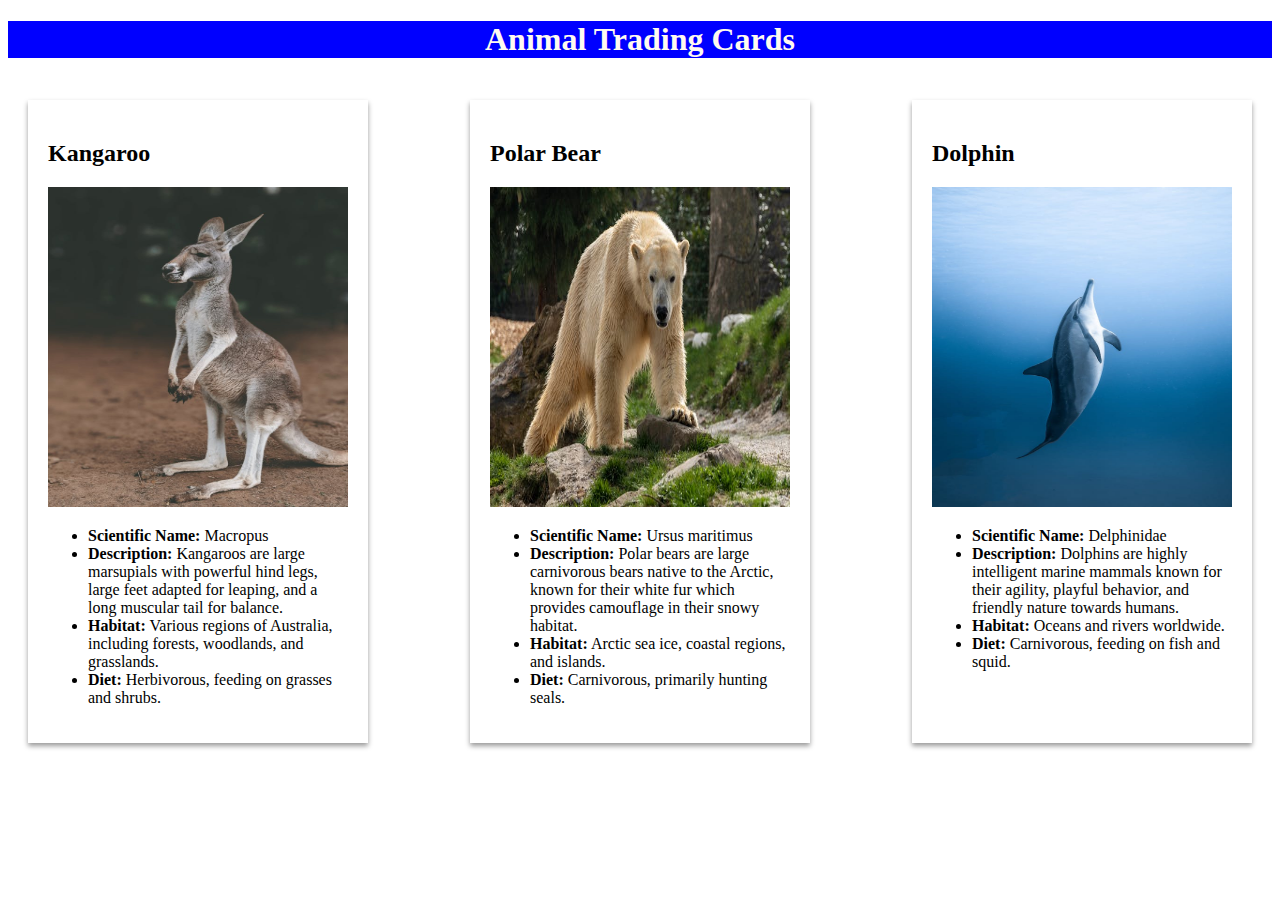
<file: asswk5/index.html>
<!DOCTYPE html>
<html lang="en">
<head>
    <meta charset="UTF-8">
    <meta name="viewport" content="width=device-width, initial-scale=1.0">
    <title>Animal Trading cards</title>
    <link rel="stylesheet" href="style.css">
</head>
<body>
    <header>
        <h1>Animal Trading Cards</h1>
    </header>
    <section>
        <div>
        <h2>Kangaroo</h2>
        <img src="./Kagaro.jpg" alt="Kanga">
        <ul>
            <li><strong>Scientific Name:</strong> Macropus</li>
            <li><strong>Description:</strong> Kangaroos are large marsupials with powerful hind legs, large feet adapted for leaping, and a long muscular tail for balance.</li>
            <li><strong>Habitat:</strong> Various regions of Australia, including forests, woodlands, and grasslands.</li>
            <li><strong>Diet:</strong> Herbivorous, feeding on grasses and shrubs.</li>
        </ul>
    </div>
    <div>
        <h2>Polar Bear</h2>
        <img src="./Pola.jpg" alt="Pola">
        <ul>
            <li><strong>Scientific Name:</strong> Ursus maritimus</li>
            <li><strong>Description:</strong> Polar bears are large carnivorous bears native to the Arctic, known for their white fur which provides camouflage in their snowy habitat.</li>
            <li><strong>Habitat:</strong> Arctic sea ice, coastal regions, and islands.</li>
            <li><strong>Diet:</strong> Carnivorous, primarily hunting seals.</li>
        </ul>
    </div>
    <div>
        <h2>Dolphin</h2>
        <img src="./Dolphin.jpg" alt="Dolp">
        <ul>
            <li><strong>Scientific Name:</strong> Delphinidae</li>
            <li><strong>Description:</strong> Dolphins are highly intelligent marine mammals known for their agility, playful behavior, and friendly nature towards humans.</li>
            <li><strong>Habitat:</strong> Oceans and rivers worldwide.</li>
            <li><strong>Diet:</strong> Carnivorous, feeding on fish and squid.</li>
        </ul>
    </div>
    </section>
</body>
</html>
</file>
<file: asswk5/style.css>
header{
background-color: blue;
color: floralwhite;
text-align: center;
}
section{
    padding: 20px;
    display: flex;
    justify-content: space-between;
}
div{
    width: 300px;
    padding: 20px;
    box-shadow: 0 3px 5px rgb(0, 0, 0,0.4);
}
img{
    width: 100%;
    height: 20rem;
}
</file>
